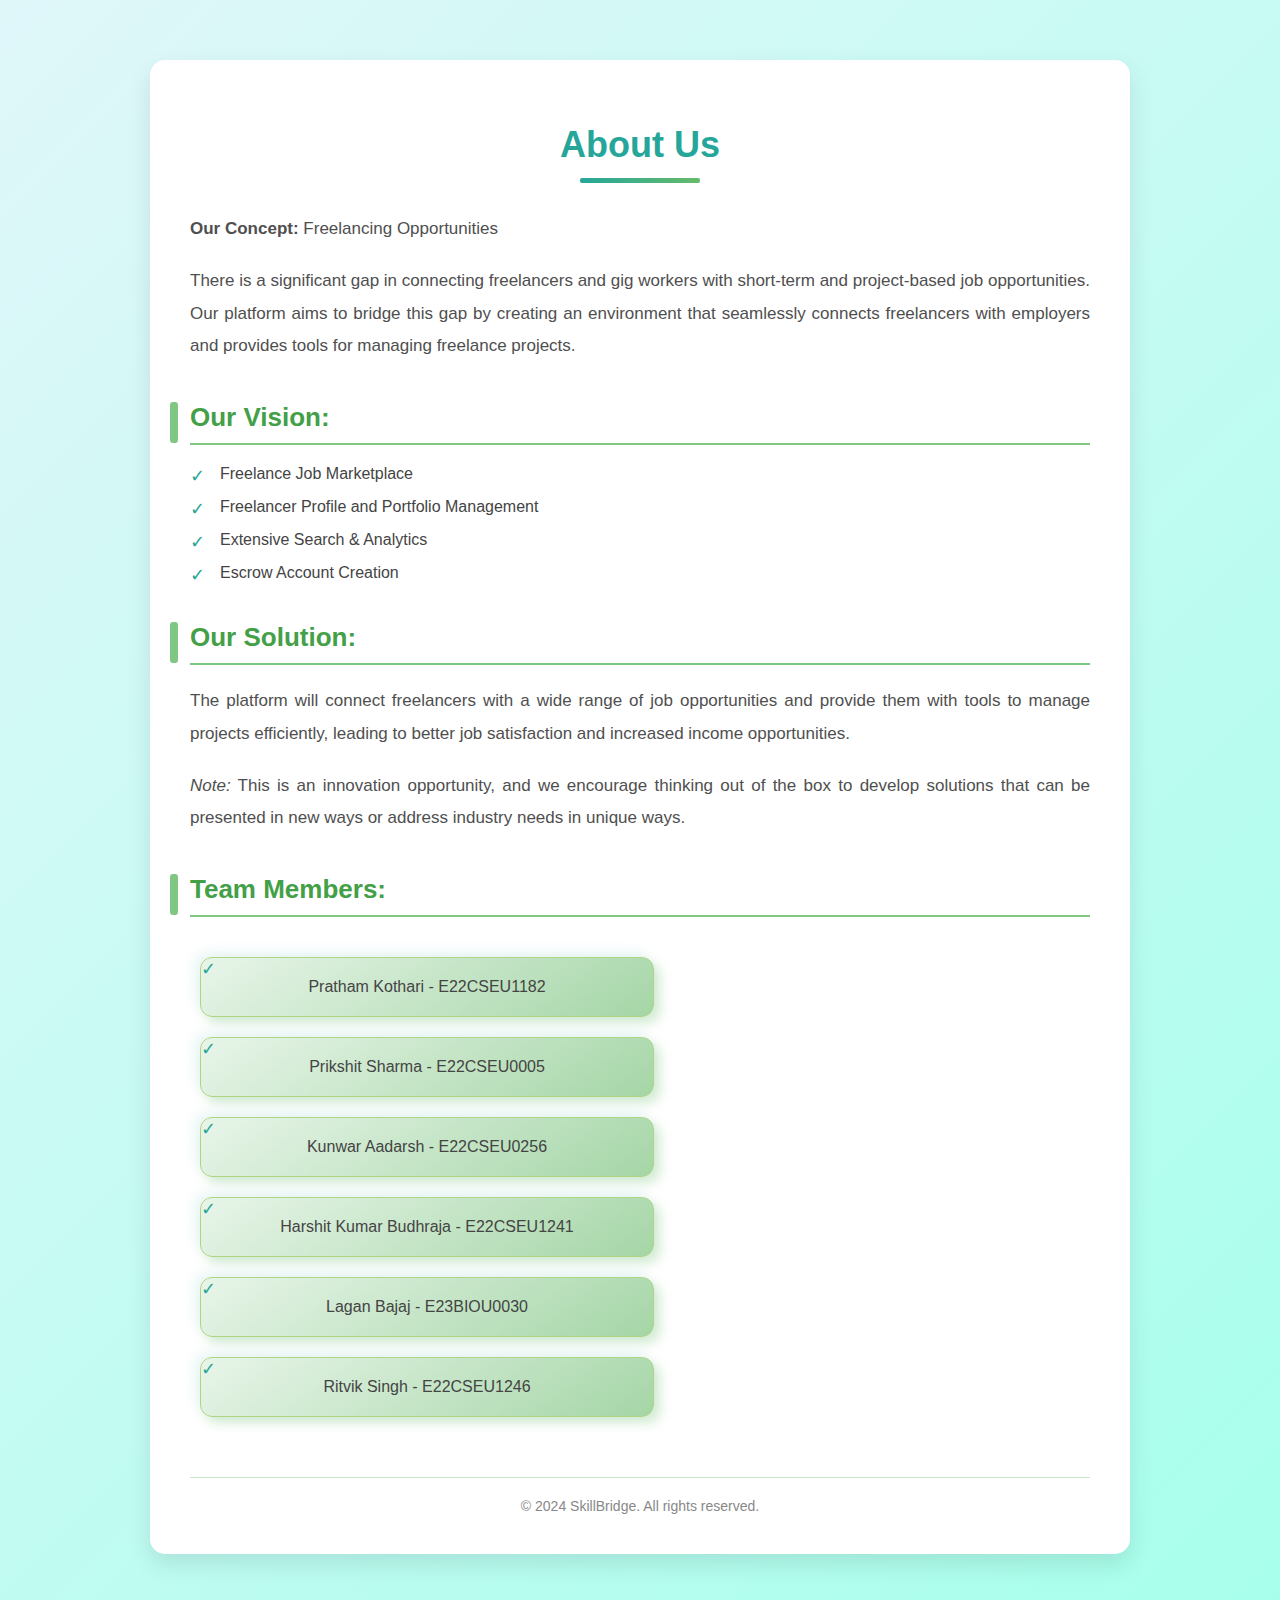
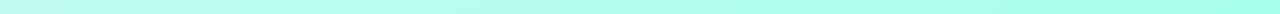
<file: Freelancers-main-copy/about.html>
<!DOCTYPE html>
<html lang="en">
<head>
    <meta charset="UTF-8">
    <meta http-equiv="X-UA-Compatible" content="IE=edge">
    <meta name="viewport" content="width=device-width, initial-scale=1.0">
    <title>About Us - Freelancing Opportunities for India</title>
    <style>
        /* General Styles */
        body {
            font-family: 'Segoe UI', Tahoma, Geneva, Verdana, sans-serif;
            background: linear-gradient(135deg, #e0f7fa, #a7ffeb); /* Greenish gradient */
            color: #333;
            margin: 0;
            padding: 0;
            overflow-x: hidden;
        }

        /* Container Styles */
        .container {
            max-width: 900px;
            margin: 60px auto;
            padding: 40px;
            background-color: #ffffff;
            border-radius: 15px;
            box-shadow: 0 10px 25px rgba(0, 0, 0, 0.1);
            animation: fadeIn 1s ease-in-out;
        }

        @keyframes fadeIn {
            from {
                opacity: 0;
                transform: translateY(10px);
            }
            to {
                opacity: 1;
                transform: translateY(0);
            }
        }

        /* Heading Styles */
        h1 {
            color: #26a69a; /* Green color */
            font-size: 36px;
            text-align: center;
            margin-bottom: 30px;
            position: relative;
        }

        h1::after {
            content: '';
            width: 120px;
            height: 5px;
            background: linear-gradient(90deg, #26a69a, #66bb6a); /* Greenish gradient */
            display: block;
            margin: 12px auto 0;
            border-radius: 2px;
        }

        h2 {
            color: #43a047; /* Darker green */
            font-size: 26px;
            margin-top: 40px;
            margin-bottom: 20px;
            padding-bottom: 10px;
            border-bottom: 2px solid #81c784; /* Light green */
            position: relative;
        }

        h2::before {
            content: '';
            width: 8px;
            height: 100%;
            background-color: #81c784; /* Light green */
            position: absolute;
            left: -20px;
            top: 0;
            border-radius: 3px;
        }

        /* Paragraph and List Styles */
        p {
            line-height: 1.9;
            margin-bottom: 20px;
            font-size: 17px;
            color: #4f4f4f;
            text-align: justify;
        }

        ul {
            list-style-type: none;
            padding-left: 0;
        }

        ul li {
            margin-bottom: 15px;
            font-size: 16px;
            color: #444444;
            position: relative;
            padding-left: 30px;
            transition: background-color 0.3s ease;
        }

        ul li:hover {
            background-color: #e0f2f1; /* Light greenish on hover */
            cursor: pointer;
            transform: scale(1.02);
        }

        ul li .tooltip {
            visibility: hidden;
            width: 320px;
            background: linear-gradient(135deg, #26a69a, #43a047); /* Green gradient for tooltip */
            color: #ffffff;
            text-align: left;
            border-radius: 10px;
            padding: 15px;
            position: absolute;
            z-index: 1;
            bottom: 150%;
            left: 50%;
            margin-left: -160px;
            opacity: 0;
            transition: opacity 0.4s, transform 0.4s;
            font-size: 14px;
            box-shadow: 0 8px 16px rgba(0, 0, 0, 0.2);
        }

        ul li:hover .tooltip {
            visibility: visible;
            opacity: 1;
            transform: translateY(-10px);
        }

        ul li::before {
            content: '\2713'; /* Checkmark bullet */
            color: #26a69a; /* Green color */
            font-size: 18px;
            position: absolute;
            left: 0;
            top: 0;
        }

        /* Team Members List Styles */
        .team-list {
            display: flex;
            flex-wrap: wrap;
            margin-top: 30px;
            padding: 0;
            justify-content: space-between;
        }

        .team-list li {
            background: linear-gradient(145deg, #e8f5e9, #a5d6a7); /* Greenish gradient */
            margin: 10px;
            padding: 20px;
            border-radius: 12px;
            border: 1px solid #aed581; /* Light green border */
            width: calc(48% - 20px);
            text-align: center;
            font-size: 16px;
            transition: transform 0.3s ease, box-shadow 0.3s ease;
            box-shadow: 6px 6px 12px rgba(102, 187, 106, 0.3), -6px -6px 12px rgba(224, 242, 241, 0.6);
        }

        .team-list li:hover {
            transform: translateY(-8px);
            background: linear-gradient(145deg, #a5d6a7, #e8f5e9); /* Reverse greenish gradient */
            box-shadow: 8px 8px 20px rgba(67, 160, 71, 0.5), -8px -8px 20px rgba(224, 242, 241, 0.8);
        }

        /* Footer Styles */
        .footer {
            text-align: center;
            margin-top: 50px;
            font-size: 14px;
            color: #888888;
            padding-top: 20px;
            border-top: 1px solid #c8e6c9; /* Light green */
        }

        /* Button Styles */
        .button {
            display: inline-block;
            padding: 12px 25px;
            margin-top: 20px;
            font-size: 16px;
            font-weight: bold;
            text-align: center;
            color: #ffffff;
            background-color: #388e3c; /* Darker green */
            border: none;
            border-radius: 5px;
            box-shadow: 0 4px 10px rgba(56, 142, 60, 0.4);
            cursor: pointer;
            transition: background-color 0.3s, transform 0.3s, box-shadow 0.3s;
        }

        .button:hover {
            background-color: #2e7d32; /* Darker green on hover */
            transform: translateY(-3px);
            box-shadow: 0 6px 15px rgba(56, 142, 60, 0.6);
        }
    </style>
</head>
<body>
    <div class="container">
        <h1>About Us</h1>
        <p><strong>Our Concept:</strong> Freelancing Opportunities</p>
        <p>There is a significant gap in connecting freelancers and gig workers with short-term and project-based job opportunities. Our platform aims to bridge this gap by creating an environment that seamlessly connects freelancers with employers and provides tools for managing freelance projects.</p>
        
        <h2>Our Vision:</h2>
        <ul>
            <li>
                Freelance Job Marketplace
                <div class="tooltip">Develop a marketplace where freelancers can find short-term jobs, gig work, and project-based opportunities. Employers can post projects, specify requirements, and invite freelancers to apply.</div>
            </li>
            <li>
                Freelancer Profile and Portfolio Management
                <div class="tooltip">Enable freelancers to create detailed profiles showcasing their skills, experiences, and portfolio of past work. Integrate a rating and review system for feedback on completed projects.</div>
            </li>
            <li>
                Extensive Search & Analytics
                <div class="tooltip">Allow Employers and Freelancers to do extensive searches in the available data or generated data. Generate AI-enabled insights into the data and provide newer ways for job seekers and employers to engage, along with AI-based recommendation systems for seeking opportunities.</div>
            </li>
            <li>
                Escrow Account Creation
                <div class="tooltip">Create provisions for an escrow account that can be used to hold the money until the job is fully delivered. Integrate secure payment gateways to facilitate smooth financial transactions between employers and freelancers.</div>
            </li>
        </ul>
        
        <h2>Our Solution:</h2>
        <p>The platform will connect freelancers with a wide range of job opportunities and provide them with tools to manage projects efficiently, leading to better job satisfaction and increased income opportunities.</p>
        <p><em>Note:</em> This is an innovation opportunity, and we encourage thinking out of the box to develop solutions that can be presented in new ways or address industry needs in unique ways.</p>

        <h2>Team Members:</h2>
        <ul class="team-list">
            <li>Pratham Kothari - E22CSEU1182</li>
            <li>Prikshit Sharma - E22CSEU0005</li>
            <li>Kunwar Aadarsh - E22CSEU0256</li>
            <li>Harshit Kumar Budhraja - E22CSEU1241</li>
            <li>Lagan Bajaj - E23BIOU0030</li>
            <li>Ritvik Singh - E22CSEU1246</li>
        </ul>
        
        <div class="footer">
            &copy; 2024 SkillBridge. All rights reserved.
        </div>
    </div>
</body>
</html>
</file>
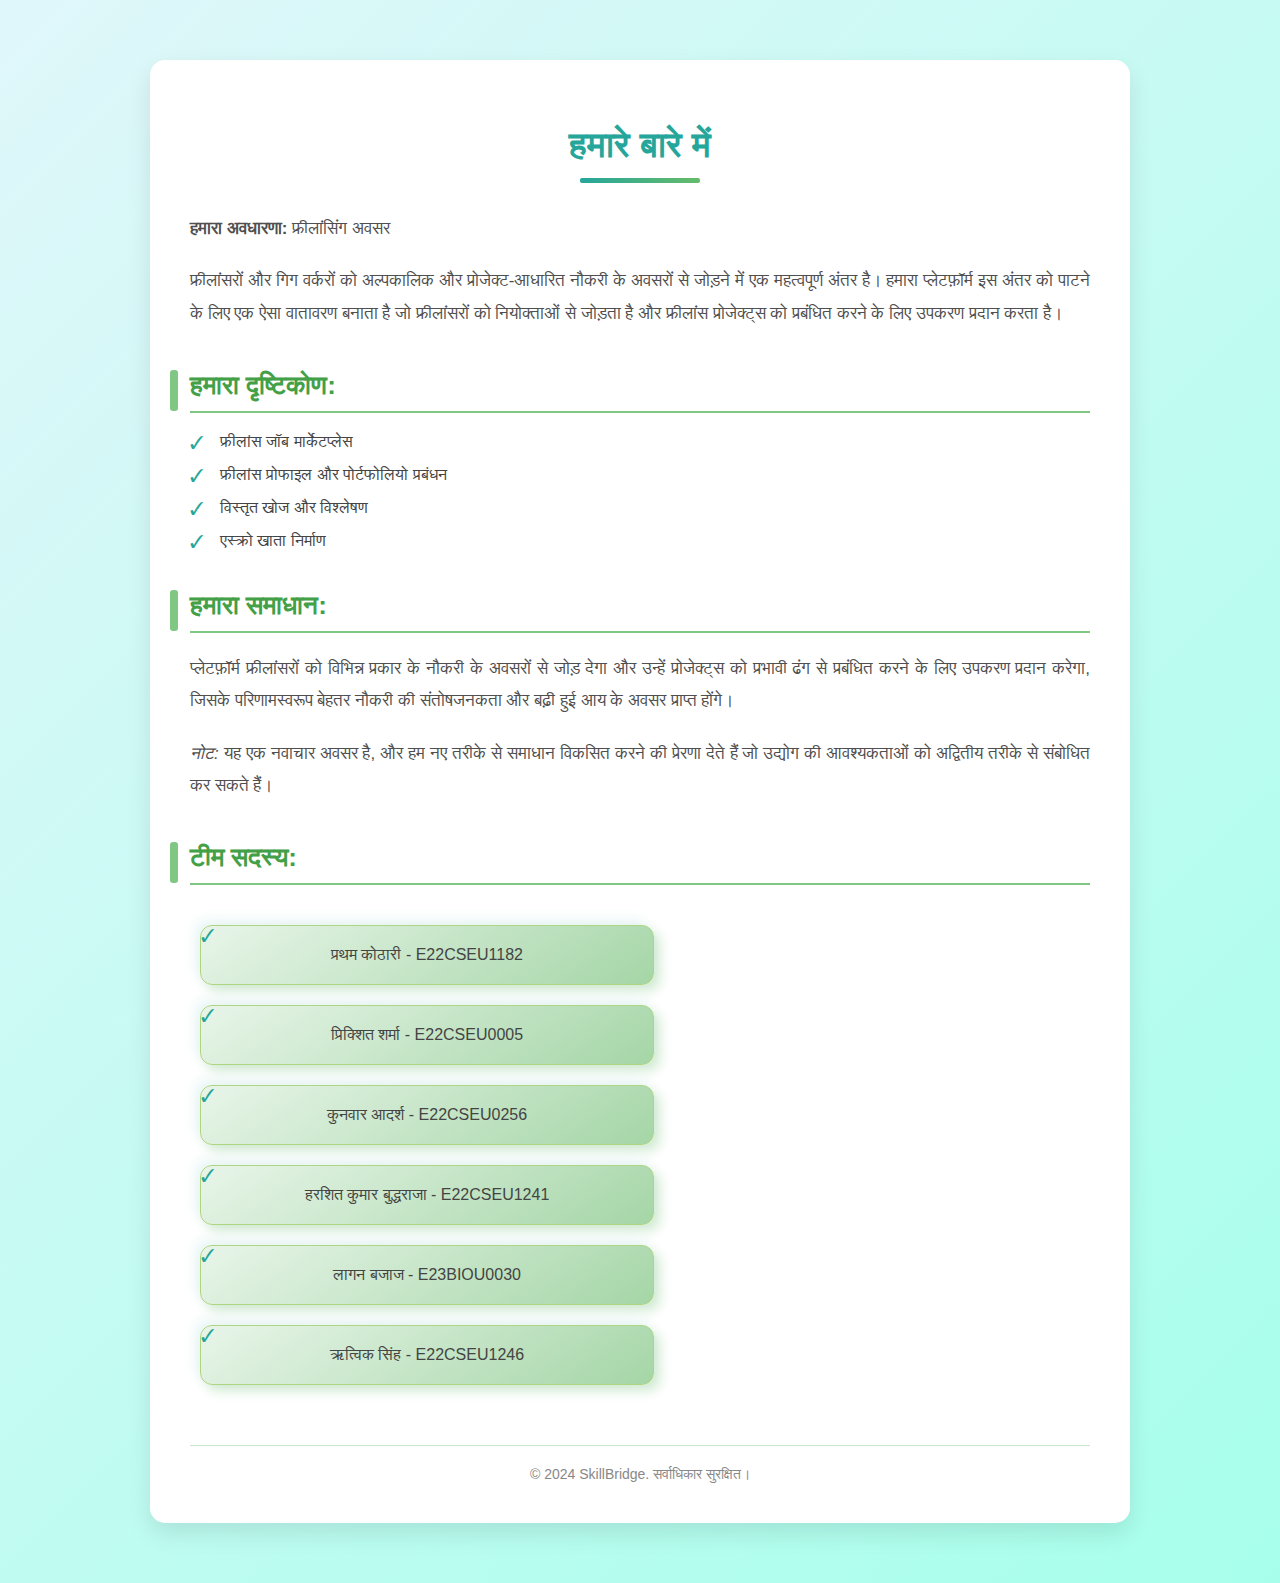
<file: Freelancers-main-copy/about_hindi.html>
<!DOCTYPE html>
<html lang="hi">
<head>
    <meta charset="UTF-8">
    <meta http-equiv="X-UA-Compatible" content="IE=edge">
    <meta name="viewport" content="width=device-width, initial-scale=1.0">
    <title>हमारे बारे में - भारत के लिए फ्रीलांसिंग अवसर</title>
    <style>
        /* General Styles */
        body {
            font-family: 'Segoe UI', Tahoma, Geneva, Verdana, sans-serif;
            background: linear-gradient(135deg, #e0f7fa, #a7ffeb); /* Greenish gradient */
            color: #333;
            margin: 0;
            padding: 0;
            overflow-x: hidden;
        }

        /* Container Styles */
        .container {
            max-width: 900px;
            margin: 60px auto;
            padding: 40px;
            background-color: #ffffff;
            border-radius: 15px;
            box-shadow: 0 10px 25px rgba(0, 0, 0, 0.1);
            animation: fadeIn 1s ease-in-out;
        }

        @keyframes fadeIn {
            from {
                opacity: 0;
                transform: translateY(10px);
            }
            to {
                opacity: 1;
                transform: translateY(0);
            }
        }

        /* Heading Styles */
        h1 {
            color: #26a69a; /* Green color */
            font-size: 36px;
            text-align: center;
            margin-bottom: 30px;
            position: relative;
        }

        h1::after {
            content: '';
            width: 120px;
            height: 5px;
            background: linear-gradient(90deg, #26a69a, #66bb6a); /* Greenish gradient */
            display: block;
            margin: 12px auto 0;
            border-radius: 2px;
        }

        h2 {
            color: #43a047; /* Darker green */
            font-size: 26px;
            margin-top: 40px;
            margin-bottom: 20px;
            padding-bottom: 10px;
            border-bottom: 2px solid #81c784; /* Light green */
            position: relative;
        }

        h2::before {
            content: '';
            width: 8px;
            height: 100%;
            background-color: #81c784; /* Light green */
            position: absolute;
            left: -20px;
            top: 0;
            border-radius: 3px;
        }

        /* Paragraph and List Styles */
        p {
            line-height: 1.9;
            margin-bottom: 20px;
            font-size: 17px;
            color: #4f4f4f;
            text-align: justify;
        }

        ul {
            list-style-type: none;
            padding-left: 0;
        }

        ul li {
            margin-bottom: 15px;
            font-size: 16px;
            color: #444444;
            position: relative;
            padding-left: 30px;
            transition: background-color 0.3s ease;
        }

        ul li:hover {
            background-color: #e0f2f1; /* Light greenish on hover */
            cursor: pointer;
            transform: scale(1.02);
        }

        ul li .tooltip {
            visibility: hidden;
            width: 320px;
            background: linear-gradient(135deg, #26a69a, #43a047); /* Green gradient for tooltip */
            color: #ffffff;
            text-align: left;
            border-radius: 10px;
            padding: 15px;
            position: absolute;
            z-index: 1;
            bottom: 150%;
            left: 50%;
            margin-left: -160px;
            opacity: 0;
            transition: opacity 0.4s, transform 0.4s;
            font-size: 14px;
            box-shadow: 0 8px 16px rgba(0, 0, 0, 0.2);
        }

        ul li:hover .tooltip {
            visibility: visible;
            opacity: 1;
            transform: translateY(-10px);
        }

        ul li::before {
            content: '\2713'; /* Checkmark bullet */
            color: #26a69a; /* Green color */
            font-size: 18px;
            position: absolute;
            left: 0;
            top: 0;
        }

        /* Team Members List Styles */
        .team-list {
            display: flex;
            flex-wrap: wrap;
            margin-top: 30px;
            padding: 0;
            justify-content: space-between;
        }

        .team-list li {
            background: linear-gradient(145deg, #e8f5e9, #a5d6a7); /* Greenish gradient */
            margin: 10px;
            padding: 20px;
            border-radius: 12px;
            border: 1px solid #aed581; /* Light green border */
            width: calc(48% - 20px);
            text-align: center;
            font-size: 16px;
            transition: transform 0.3s ease, box-shadow 0.3s ease;
            box-shadow: 6px 6px 12px rgba(102, 187, 106, 0.3), -6px -6px 12px rgba(224, 242, 241, 0.6);
        }

        .team-list li:hover {
            transform: translateY(-8px);
            background: linear-gradient(145deg, #a5d6a7, #e8f5e9); /* Reverse greenish gradient */
            box-shadow: 8px 8px 20px rgba(67, 160, 71, 0.5), -8px -8px 20px rgba(224, 242, 241, 0.8);
        }

        /* Footer Styles */
        .footer {
            text-align: center;
            margin-top: 50px;
            font-size: 14px;
            color: #888888;
            padding-top: 20px;
            border-top: 1px solid #c8e6c9; /* Light green */
        }

        /* Button Styles */
        .button {
            display: inline-block;
            padding: 12px 25px;
            margin-top: 20px;
            font-size: 16px;
            font-weight: bold;
            text-align: center;
            color: #ffffff;
            background-color: #388e3c; /* Darker green */
            border: none;
            border-radius: 5px;
            box-shadow: 0 4px 10px rgba(56, 142, 60, 0.4);
            cursor: pointer;
            transition: background-color 0.3s, transform 0.3s, box-shadow 0.3s;
        }

        .button:hover {
            background-color: #2e7d32; /* Darker green on hover */
            transform: translateY(-3px);
            box-shadow: 0 6px 15px rgba(56, 142, 60, 0.6);
        }
    </style>
</head>
<body>
    <div class="container">
        <h1>हमारे बारे में</h1>
        <p><strong>हमारा अवधारणा:</strong> फ्रीलांसिंग अवसर</p>
        <p>फ्रीलांसरों और गिग वर्करों को अल्पकालिक और प्रोजेक्ट-आधारित नौकरी के अवसरों से जोड़ने में एक महत्वपूर्ण अंतर है। हमारा प्लेटफ़ॉर्म इस अंतर को पाटने के लिए एक ऐसा वातावरण बनाता है जो फ्रीलांसरों को नियोक्ताओं से जोड़ता है और फ्रीलांस प्रोजेक्ट्स को प्रबंधित करने के लिए उपकरण प्रदान करता है।</p>
        
        <h2>हमारा दृष्टिकोण:</h2>
        <ul>
            <li>
                फ्रीलांस जॉब मार्केटप्लेस
                <div class="tooltip">एक मार्केटप्लेस विकसित करना जहाँ फ्रीलांसर अल्पकालिक नौकरियाँ, गिग वर्क और प्रोजेक्ट-आधारित अवसर पा सकते हैं। नियोक्ता प्रोजेक्ट पोस्ट कर सकते हैं, आवश्यकताएँ निर्दिष्ट कर सकते हैं और फ्रीलांसरों को आवेदन के लिए आमंत्रित कर सकते हैं।</div>
            </li>
            <li>
                फ्रीलांस प्रोफाइल और पोर्टफोलियो प्रबंधन
                <div class="tooltip">फ्रीलांसरों को विस्तृत प्रोफाइल बनाने की अनुमति देना जिसमें उनके कौशल, अनुभव और पिछले काम का पोर्टफोलियो शामिल हो। पूर्ण किए गए प्रोजेक्ट्स पर फीडबैक के लिए रेटिंग और रिव्यू सिस्टम एकीकृत करना।</div>
            </li>
            <li>
                विस्तृत खोज और विश्लेषण
                <div class="tooltip">नियोक्ताओं और फ्रीलांसरों को उपलब्ध डेटा या जनित डेटा में विस्तृत खोज करने की अनुमति देना। डेटा में एआई-सक्षम अंतर्दृष्टियाँ उत्पन्न करना और नौकरी चाहने वालों और नियोक्ताओं को संलग्न करने के लिए नए तरीके प्रदान करना, साथ ही एआई-आधारित सिफारिश प्रणाली प्रदान करना।</div>
            </li>
            <li>
                एस्क्रो खाता निर्माण
                <div class="tooltip">एक एस्क्रो खाता बनाने का प्रावधान बनाना जिसका उपयोग पैसे को काम पूरी तरह से वितरित होने तक रखा जा सकता है। नियोक्ताओं और फ्रीलांसरों के बीच सुगम वित्तीय लेनदेन की सुविधा के लिए सुरक्षित भुगतान गेटवे को एकीकृत करना।</div>
            </li>
        </ul>
        
        <h2>हमारा समाधान:</h2>
        <p>प्लेटफ़ॉर्म फ्रीलांसरों को विभिन्न प्रकार के नौकरी के अवसरों से जोड़ देगा और उन्हें प्रोजेक्ट्स को प्रभावी ढंग से प्रबंधित करने के लिए उपकरण प्रदान करेगा, जिसके परिणामस्वरूप बेहतर नौकरी की संतोषजनकता और बढ़ी हुई आय के अवसर प्राप्त होंगे।</p>
        <p><em>नोट:</em> यह एक नवाचार अवसर है, और हम नए तरीके से समाधान विकसित करने की प्रेरणा देते हैं जो उद्योग की आवश्यकताओं को अद्वितीय तरीके से संबोधित कर सकते हैं।</p>

        <h2>टीम सदस्य:</h2>
        <ul class="team-list">
            <li>प्रथम कोठारी - E22CSEU1182</li>
            <li>प्रिक्शित शर्मा - E22CSEU0005</li>
            <li>कुनवार आदर्श - E22CSEU0256</li>
            <li>हरशित कुमार बुद्धराजा - E22CSEU1241</li>
            <li>लागन बजाज - E23BIOU0030</li>
            <li>ऋत्विक सिंह - E22CSEU1246</li>
        </ul>
        
        <div class="footer">
            &copy; 2024 SkillBridge. सर्वाधिकार सुरक्षित।
        </div>
    </div>
</body>
</html>
</file>
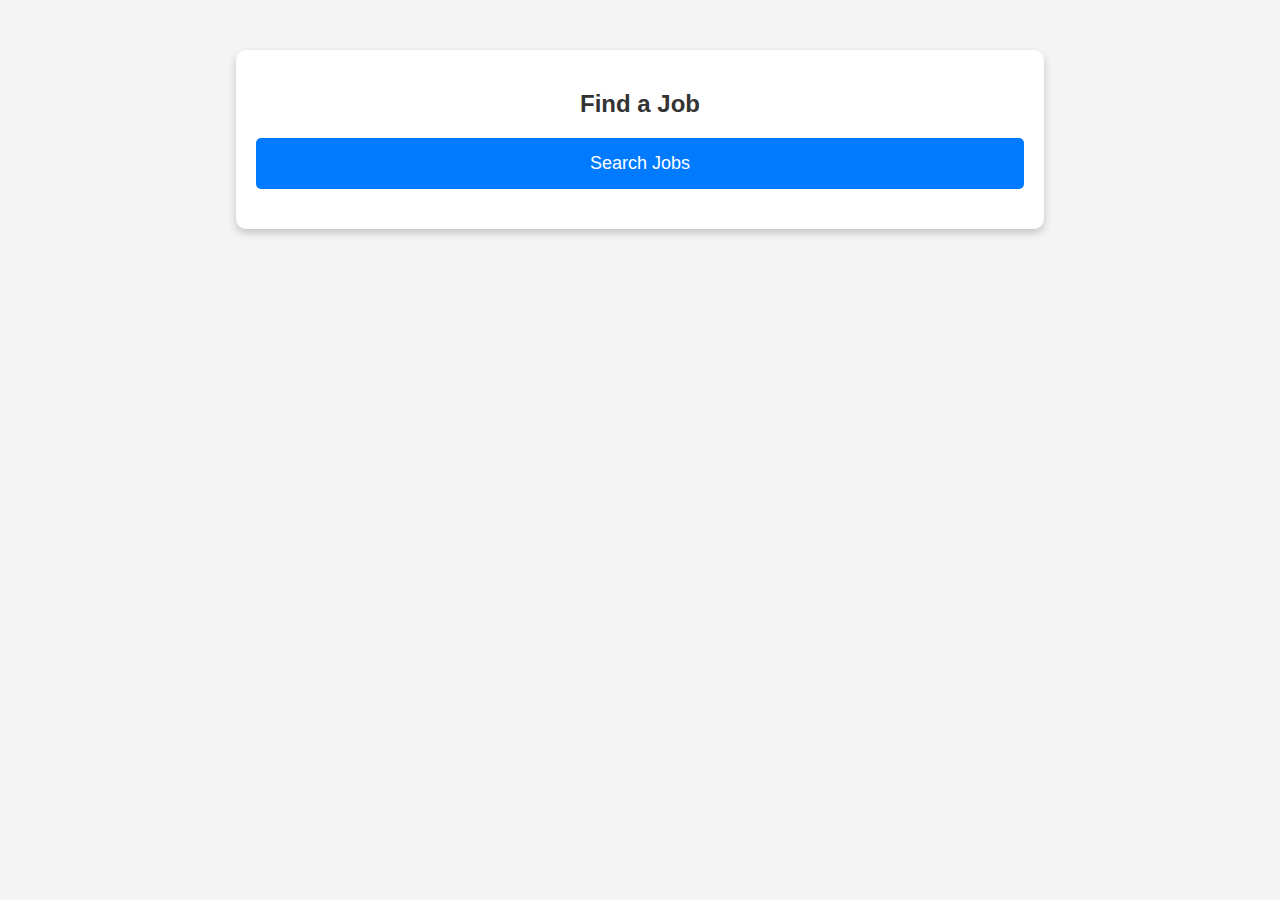
<file: Freelancers-main-copy/findjob.html>
<!DOCTYPE html>
<html lang="en">
<head>
    <meta charset="UTF-8">
    <meta name="viewport" content="width=device-width, initial-scale=1.0">
    <title>Find a Job</title>
    <style>
        body {
            font-family: Arial, sans-serif;
            background-color: #f4f4f4;
            margin: 0;
            padding: 0;
        }

        .container {
            width: 60%;
            margin: 50px auto;
            background-color: white;
            padding: 20px;
            border-radius: 10px;
            box-shadow: 0 4px 8px rgba(0, 0, 0, 0.2);
        }

        h2 {
            text-align: center;
            color: #333;
        }

        .search-job-btn {
            display: block;
            width: 100%;
            background-color: #007bff;
            color: white;
            padding: 15px;
            font-size: 18px;
            border: none;
            border-radius: 5px;
            cursor: pointer;
            margin-bottom: 20px;
        }

        .search-job-btn:hover {
            background-color: #0056b3;
        }

        form input, form select {
            width: calc(100% - 22px);
            padding: 12px;
            margin: 8px 0;
            border-radius: 5px;
            border: 1px solid #ddd;
            font-size: 16px;
            box-sizing: border-box;
        }

        form button {
            background-color: #28a745;
            color: white;
            padding: 12px 20px;
            border: none;
            border-radius: 5px;
            cursor: pointer;
            font-size: 16px;
        }

        form button:hover {
            background-color: #218838;
        }

        .job-list {
            margin-top: 20px;
        }

        .job-card {
            background-color: #fff;
            padding: 15px;
            border-radius: 8px;
            box-shadow: 0 2px 5px rgba(0, 0, 0, 0.1);
            margin-bottom: 15px;
            text-align: left;
        }

        .job-card h3 {
            margin: 0;
            color: #007bff;
        }

        .job-card p {
            margin: 5px 0;
            color: #555;
        }

        .job-card p strong {
            color: #333;
        }
    </style>
</head>
<body>

    <div class="container">
        <h2>Find a Job</h2>
        <button class="search-job-btn" onclick="showSearchForm()">Search Jobs</button>

        <form id="search-form" style="display:none;" onsubmit="searchJobListings(event)">
            <input type="text" id="search-title" placeholder="Job Title" required>
            <input type="text" id="search-company" placeholder="Company Name">
            <input type="text" id="search-location" placeholder="Location">
            <button type="submit">Search</button>
        </form>

        <div class="job-list" id="job-list">
            <!-- Job search results will be displayed here -->
        </div>
    </div>

    <script>
        function showSearchForm() {
            document.getElementById("search-form").style.display = "block";
        }

        function searchJobListings(event) {
            event.preventDefault();

            // Get form values
            const jobTitle = document.getElementById("search-title").value;
            const companyName = document.getElementById("search-company").value;
            const location = document.getElementById("search-location").value;

            // Create new job card
            const jobCard = document.createElement("div");
            jobCard.classList.add("job-card");
            jobCard.innerHTML = `
                <h3>${jobTitle || "Job Title"}</h3>
                <p><strong>Company:</strong> ${companyName || "Company Name"}</p>
                <p><strong>Location:</strong> ${location || "Location"}</p>
                <p><em>Search results based on provided criteria.</em></p>
            `;

            // Add new job card to job list
            document.getElementById("job-list").appendChild(jobCard);

            // Reset and hide the form
            document.getElementById("search-form").reset();
            document.getElementById("search-form").style.display = "none";
        }
    </script>

</body>
</html>
</file>
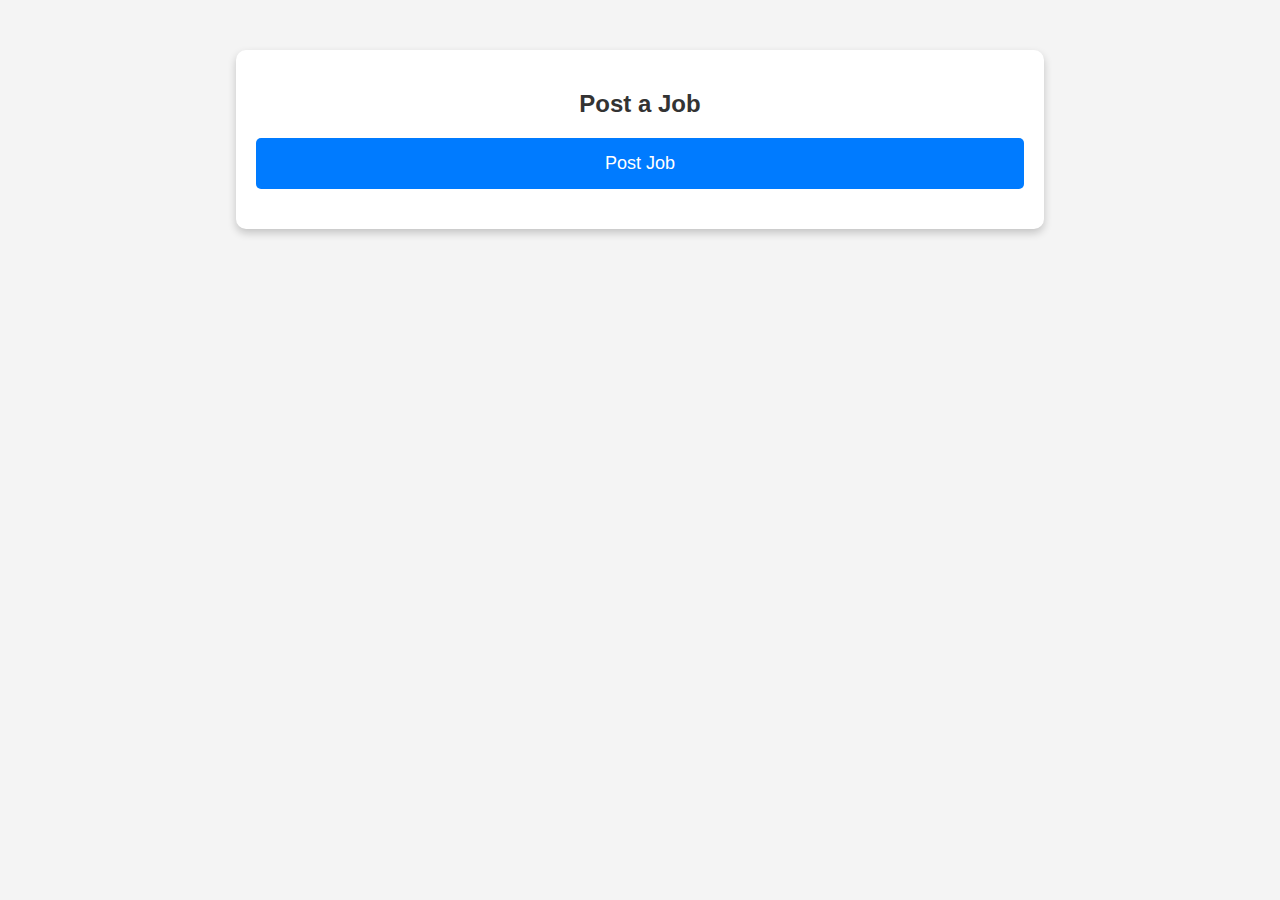
<file: Freelancers-main-copy/jobpost.html>
<!DOCTYPE html>
<html lang="en">
<head>
    <meta charset="UTF-8">
    <meta name="viewport" content="width=device-width, initial-scale=1.0">
    <title>Post Jobs</title>
    <style>
        body {
            font-family: Arial, sans-serif;
            background-color: #f4f4f4;
            margin: 0;
            padding: 0;
        }

        .container {
            width: 60%;
            margin: 50px auto;
            background-color: white;
            padding: 20px;
            border-radius: 10px;
            box-shadow: 0 4px 8px rgba(0, 0, 0, 0.2);
        }

        h2 {
            text-align: center;
            color: #333;
        }

        .post-job-btn {
            display: block;
            width: 100%;
            background-color: #007bff;
            color: white;
            padding: 15px;
            font-size: 18px;
            border: none;
            border-radius: 5px;
            cursor: pointer;
            margin-bottom: 20px;
        }

        .post-job-btn:hover {
            background-color: #0056b3;
        }

        form {
            margin: 20px 0;
        }

        form input, form textarea {
            width: calc(100% - 22px);
            padding: 12px;
            margin: 8px 0;
            border-radius: 5px;
            border: 1px solid #ddd;
            font-size: 16px;
            box-sizing: border-box;
        }

        form button {
            background-color: #28a745;
            color: white;
            padding: 12px 20px;
            border: none;
            border-radius: 5px;
            cursor: pointer;
            font-size: 16px;
        }

        form button:hover {
            background-color: #218838;
        }

        .job-list {
            margin-top: 20px;
        }

        .job-card {
            background-color: #fff;
            padding: 15px;
            border-radius: 8px;
            box-shadow: 0 2px 5px rgba(0, 0, 0, 0.1);
            margin-bottom: 15px;
            text-align: left;
        }

        .job-card h3 {
            margin: 0;
            color: #007bff;
        }

        .job-card p {
            margin: 5px 0;
            color: #555;
        }

        .job-card p strong {
            color: #333;
        }
        .remove-job-btn {
            background-color: #ff4d4d;
            color: white;
            padding: 8px 12px;
            border: none;
            border-radius: 5px;
            cursor: pointer;
            font-size: 14px;
            margin-top: 10px;
            display: inline-block;
        }
        .remove-job-btn:hover {
            background-color: #cc0000;
        }
                                                
    </style>
</head>
<body>

    <div class="container">
        <h2>Post a Job</h2>
        <button class="post-job-btn" onclick="showJobForm()">Post Job</button>

        <form id="job-form" style="display:none;" onsubmit="addJobListing(event)">
            <input type="text" id="job-title" placeholder="Job Title" required>
            <input type="text" id="company-name" placeholder="Company Name" required>
            <input type="text" id="location" placeholder="Location" required>
            <textarea id="job-description" rows="4" placeholder="Job Description" required></textarea>
            <button type="submit">Add Job Listing</button>
        </form>

        <div class="job-list" id="job-list">
            <!-- Job listings will be added here -->
        </div>
    </div>
    <script>
        function showJobForm() {
            document.getElementById("job-form").style.display = "block";
        }
    
        // Function to load stored job listings from localStorage
        function loadJobListings() {
            const jobs = JSON.parse(localStorage.getItem('jobListings')) || [];
            jobs.forEach(jobData => {
                addJobToList(jobData);
            });
        }
    
        // Function to save job listings to localStorage
        function saveJobListings(jobs) {
            localStorage.setItem('jobListings', JSON.stringify(jobs));
        }
    
        // Function to add a job listing to the list
        function addJobToList(jobData) {
            const jobCard = document.createElement("div");
            jobCard.classList.add("job-card");
    
            jobCard.innerHTML = `
                <h3>${jobData.jobTitle}</h3>
                <p><strong>Company:</strong> ${jobData.companyName}</p>
                <p><strong>Location:</strong> ${jobData.location}</p>
                <p>${jobData.jobDescription}</p>
                <button class="remove-job-btn">Remove</button>
            `;
    
            // Add event listener to remove button
            jobCard.querySelector('.remove-job-btn').addEventListener('click', function() {
                document.getElementById("job-list").removeChild(jobCard);
                removeJobFromStorage(jobData);
            });
    
            document.getElementById("job-list").appendChild(jobCard);
        }
    
        // Function to remove a job from localStorage
        function removeJobFromStorage(jobData) {
            let jobs = JSON.parse(localStorage.getItem('jobListings')) || [];
            jobs = jobs.filter(job => job.jobTitle !== jobData.jobTitle || job.companyName !== jobData.companyName);
            saveJobListings(jobs);
        }
    
        // Load existing job listings on page load
        loadJobListings();
    
        function addJobListing(event) {
            event.preventDefault();
    
            // Get form values
            const jobTitle = document.getElementById("job-title").value;
            const companyName = document.getElementById("company-name").value;
            const location = document.getElementById("location").value;
            const jobDescription = document.getElementById("job-description").value;
    
            // Create job data object
            const jobData = { jobTitle, companyName, location, jobDescription };
    
            // Add the job to the list
            addJobToList(jobData);
    
            // Save the job to localStorage
            const jobs = JSON.parse(localStorage.getItem('jobListings')) || [];
            jobs.push(jobData);
            saveJobListings(jobs);
    
            // Reset and hide the form
            document.getElementById("job-form").reset();
            document.getElementById("job-form").style.display = "none";
        }
    </script>
</body>
</html>
</file>
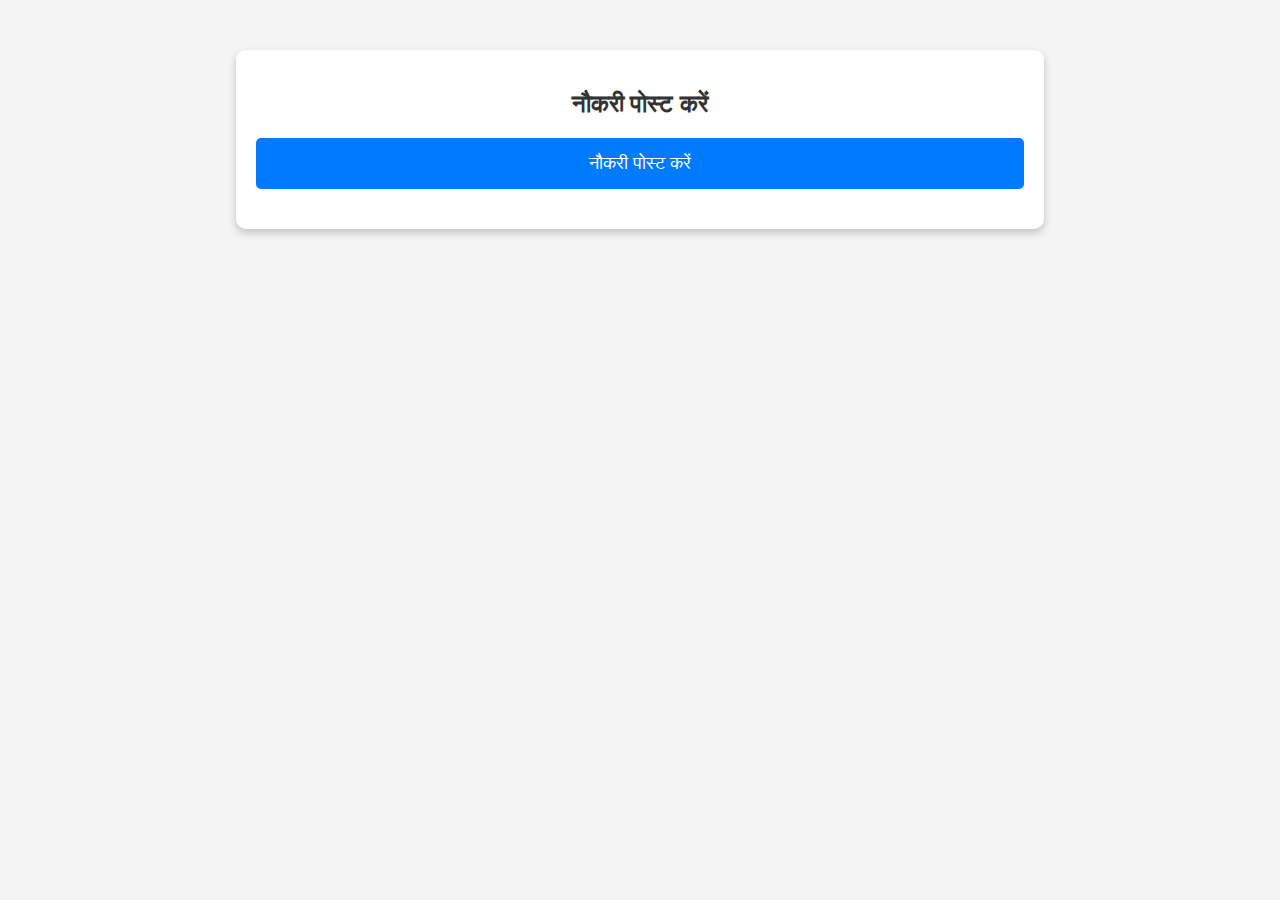
<file: Freelancers-main-copy/jobpost_hindi.html>
<!DOCTYPE html>
<html lang="hi">
<head>
    <meta charset="UTF-8">
    <meta name="viewport" content="width=device-width, initial-scale=1.0">
    <title>नौकरी पोस्ट करें</title>
    <style>
        body {
            font-family: Arial, sans-serif;
            background-color: #f4f4f4;
            margin: 0;
            padding: 0;
        }

        .container {
            width: 60%;
            margin: 50px auto;
            background-color: white;
            padding: 20px;
            border-radius: 10px;
            box-shadow: 0 4px 8px rgba(0, 0, 0, 0.2);
        }

        h2 {
            text-align: center;
            color: #333;
        }

        .post-job-btn {
            display: block;
            width: 100%;
            background-color: #007bff;
            color: white;
            padding: 15px;
            font-size: 18px;
            border: none;
            border-radius: 5px;
            cursor: pointer;
            margin-bottom: 20px;
        }

        .post-job-btn:hover {
            background-color: #0056b3;
        }

        form {
            margin: 20px 0;
        }

        form input, form textarea {
            width: calc(100% - 22px);
            padding: 12px;
            margin: 8px 0;
            border-radius: 5px;
            border: 1px solid #ddd;
            font-size: 16px;
            box-sizing: border-box;
        }

        form button {
            background-color: #28a745;
            color: white;
            padding: 12px 20px;
            border: none;
            border-radius: 5px;
            cursor: pointer;
            font-size: 16px;
        }

        form button:hover {
            background-color: #218838;
        }

        .job-list {
            margin-top: 20px;
        }

        .job-card {
            background-color: #fff;
            padding: 15px;
            border-radius: 8px;
            box-shadow: 0 2px 5px rgba(0, 0, 0, 0.1);
            margin-bottom: 15px;
            text-align: left;
        }

        .job-card h3 {
            margin: 0;
            color: #007bff;
        }

        .job-card p {
            margin: 5px 0;
            color: #555;
        }

        .job-card p strong {
            color: #333;
        }
        .remove-job-btn {
            background-color: #ff4d4d;
            color: white;
            padding: 8px 12px;
            border: none;
            border-radius: 5px;
            cursor: pointer;
            font-size: 14px;
            margin-top: 10px;
            display: inline-block;
        }
        .remove-job-btn:hover {
            background-color: #cc0000;
        }
                                                
    </style>
</head>
<body>

    <div class="container">
        <h2>नौकरी पोस्ट करें</h2>
        <button class="post-job-btn" onclick="showJobForm()">नौकरी पोस्ट करें</button>

        <form id="job-form" style="display:none;" onsubmit="addJobListing(event)">
            <input type="text" id="job-title" placeholder="नौकरी का शीर्षक" required>
            <input type="text" id="company-name" placeholder="कंपनी का नाम" required>
            <input type="text" id="location" placeholder="स्थान" required>
            <textarea id="job-description" rows="4" placeholder="नौकरी का विवरण" required></textarea>
            <button type="submit">नौकरी सूची में जोड़ें</button>
        </form>

        <div class="job-list" id="job-list">
            <!-- नौकरी सूचियाँ यहाँ जोड़ी जाएँगी -->
        </div>
    </div>
    <script>
        function showJobForm() {
            document.getElementById("job-form").style.display = "block";
        }
    
        // स्थानीय संग्रहण से संग्रहीत नौकरी सूचियों को लोड करने का कार्य
        function loadJobListings() {
            const jobs = JSON.parse(localStorage.getItem('jobListings')) || [];
            jobs.forEach(jobData => {
                addJobToList(jobData);
            });
        }
    
        // नौकरी सूचियों को स्थानीय संग्रहण में सहेजने का कार्य
        function saveJobListings(jobs) {
            localStorage.setItem('jobListings', JSON.stringify(jobs));
        }
    
        // नौकरी सूची में नौकरी जोड़ने का कार्य
        function addJobToList(jobData) {
            const jobCard = document.createElement("div");
            jobCard.classList.add("job-card");
    
            jobCard.innerHTML = `
                <h3>${jobData.jobTitle}</h3>
                <p><strong>कंपनी:</strong> ${jobData.companyName}</p>
                <p><strong>स्थान:</strong> ${jobData.location}</p>
                <p>${jobData.jobDescription}</p>
                <button class="remove-job-btn">हटाएं</button>
            `;
    
            // हटाने के बटन पर इवेंट श्रोता जोड़ें
            jobCard.querySelector('.remove-job-btn').addEventListener('click', function() {
                document.getElementById("job-list").removeChild(jobCard);
                removeJobFromStorage(jobData);
            });
    
            document.getElementById("job-list").appendChild(jobCard);
        }
    
        // स्थानीय संग्रहण से नौकरी हटाने का कार्य
        function removeJobFromStorage(jobData) {
            let jobs = JSON.parse(localStorage.getItem('jobListings')) || [];
            jobs = jobs.filter(job => job.jobTitle !== jobData.jobTitle || job.companyName !== jobData.companyName);
            saveJobListings(jobs);
        }
    
        // पृष्ठ लोड पर मौजूदा नौकरी सूचियों को लोड करें
        loadJobListings();
    
        function addJobListing(event) {
            event.preventDefault();
    
            // फॉर्म मान प्राप्त करें
            const jobTitle = document.getElementById("job-title").value;
            const companyName = document.getElementById("company-name").value;
            const location = document.getElementById("location").value;
            const jobDescription = document.getElementById("job-description").value;
    
            // नौकरी डेटा ऑब्जेक्ट बनाएं
            const jobData = { jobTitle, companyName, location, jobDescription };
    
            // सूची में नौकरी जोड़ें
            addJobToList(jobData);
    
            // नौकरी को स्थानीय संग्रहण में सहेजें
            const jobs = JSON.parse(localStorage.getItem('jobListings')) || [];
            jobs.push(jobData);
            saveJobListings(jobs);
    
            // फॉर्म रीसेट करें और छुपाएँ
            document.getElementById("job-form").reset();
            document.getElementById("job-form").style.display = "none";
        }
    </script>
</body>
</html>
</file>
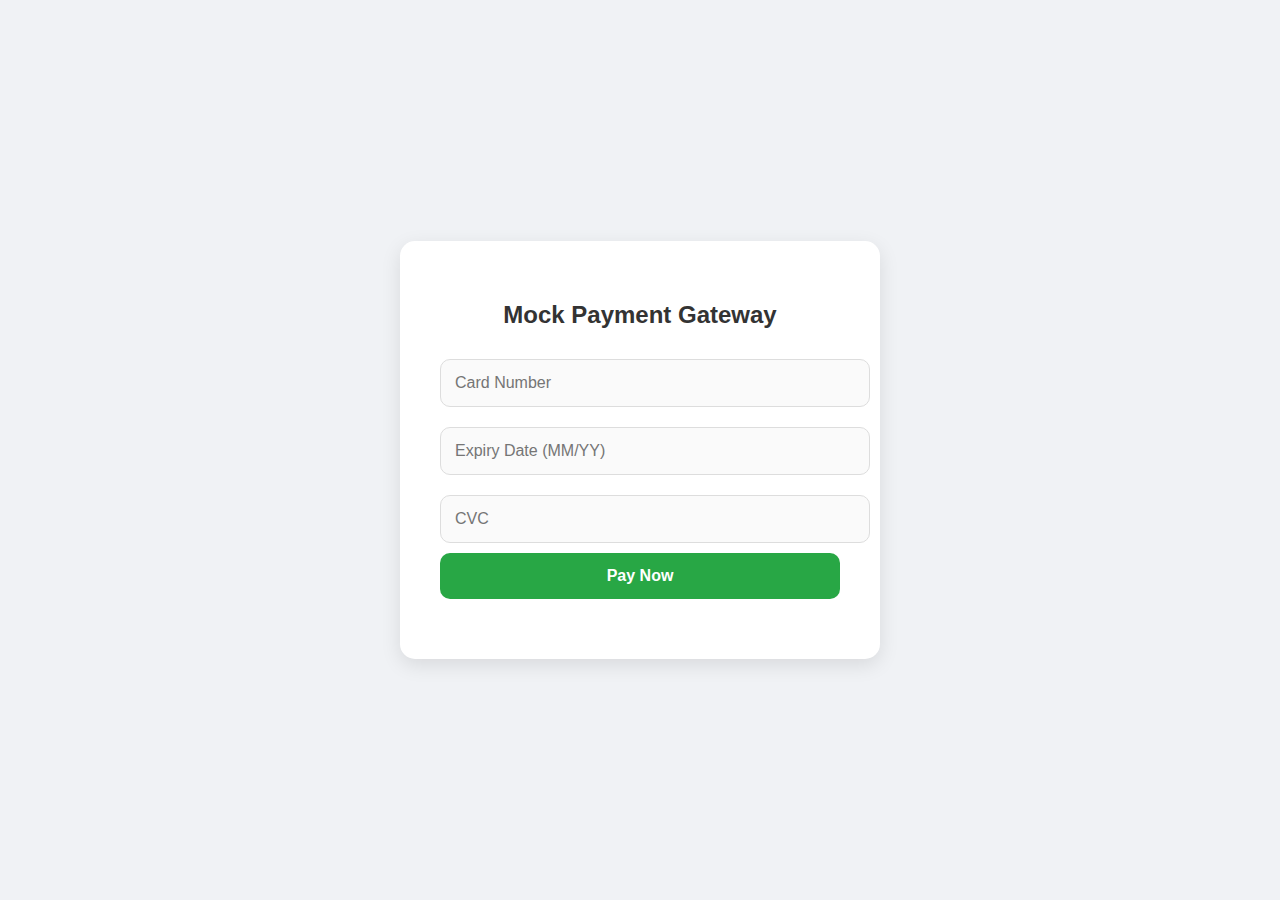
<file: Freelancers-main-copy/payment.html>
<!DOCTYPE html>
<html lang="en">
<head>
    <meta charset="UTF-8">
    <meta name="viewport" content="width=device-width, initial-scale=1.0">
    <title>Mock Payment Gateway</title>
    <style>
        body {
            font-family: 'Poppins', sans-serif;
            background-color: #f0f2f5;
            display: flex;
            justify-content: center;
            align-items: center;
            height: 100vh;
            margin: 0;
        }

        .payment-container {
            background-color: #fff;
            padding: 40px;
            border-radius: 15px;
            box-shadow: 0 6px 20px rgba(0, 0, 0, 0.1);
            width: 400px;
            text-align: center;
            animation: fadeIn 0.5s ease-in-out;
        }

        @keyframes fadeIn {
            from {
                opacity: 0;
            }
            to {
                opacity: 1;
            }
        }

        .payment-container h2 {
            margin-bottom: 20px;
            color: #333;
        }

        .input-field {
            width: 100%;
            padding: 14px;
            margin: 10px 0;
            border-radius: 10px;
            border: 1px solid #ddd;
            background-color: #fafafa;
            font-size: 16px;
        }

        .payment-button {
            background-color: #28a745;
            color: white;
            padding: 14px 20px;
            border: none;
            border-radius: 10px;
            cursor: pointer;
            width: 100%;
            font-size: 16px;
            font-weight: bold;
            transition: background-color 0.3s ease-in-out;
        }

        .payment-button:hover {
            background-color: #218838;
        }

        .spinner {
            display: none;
            margin: 20px auto;
            border: 4px solid #f3f3f3;
            border-top: 4px solid #28a745;
            border-radius: 50%;
            width: 40px;
            height: 40px;
            animation: spin 1s linear infinite;
        }

        @keyframes spin {
            0% { transform: rotate(0deg); }
            100% { transform: rotate(360deg); }
        }

        #payment-message {
            margin-top: 20px;
            font-size: 16px;
            color: red;
        }
    </style>
</head>
<body>

    <div class="payment-container">
        <h2>Mock Payment Gateway</h2>
        <form id="payment-form">
            <input type="text" class="input-field" placeholder="Card Number" required>
            <input type="text" class="input-field" placeholder="Expiry Date (MM/YY)" required>
            <input type="text" class="input-field" placeholder="CVC" required>
            <button class="payment-button" id="submit-button">Pay Now</button>
            <div class="spinner" id="spinner"></div>
            <div id="payment-message"></div>
        </form>
    </div>

    <script>
        const form = document.getElementById('payment-form');
        const submitButton = document.getElementById('submit-button');
        const spinner = document.getElementById('spinner');
        const message = document.getElementById('payment-message');

        form.addEventListener('submit', function(event) {
            event.preventDefault();
            
            // Simulate a delay to mimic payment processing
            spinner.style.display = 'block';
            submitButton.disabled = true;

            setTimeout(() => {
                spinner.style.display = 'none';
                window.location.href = "success.html";  // Redirect to success page
            }, 2000);  // 2 second delay to simulate processing time
        });
    </script>
</body>
</html>
</file>
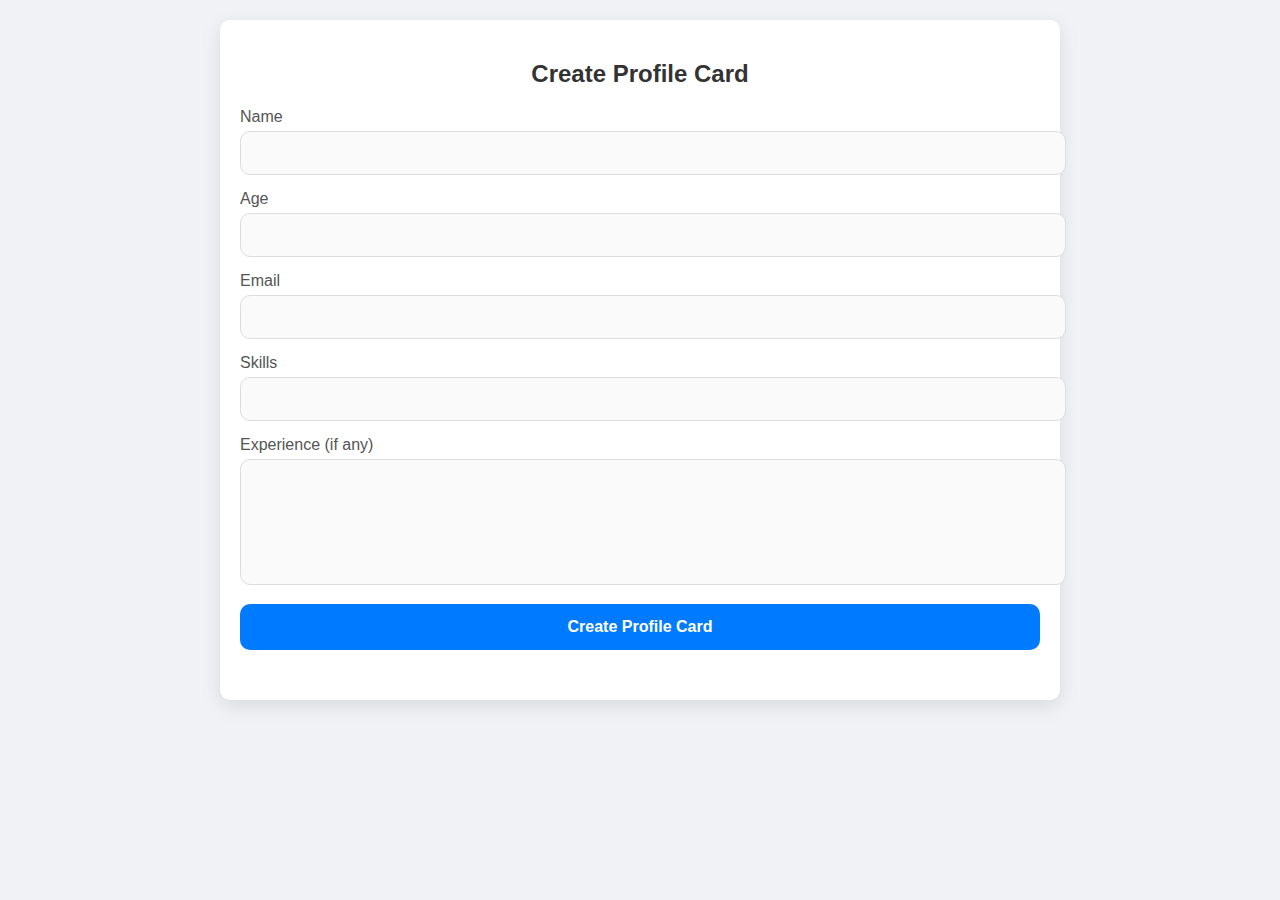
<file: Freelancers-main-copy/profile_create.html>
<!DOCTYPE html>
<html lang="en">
  <head>
    <meta charset="UTF-8" />
    <meta name="viewport" content="width=device-width, initial-scale=1.0" />
    <title>Profile Card</title>
    <style>
      body {
          font-family: 'Poppins', sans-serif;
          background-color: #f0f2f5;
          margin: 0;
          padding: 20px;
      }

      .container {
          max-width: 800px;
          margin: 0 auto;
          padding: 20px;
          background-color: white;
          border-radius: 10px;
          box-shadow: 0 6px 20px rgba(0, 0, 0, 0.1);
          animation: fadeIn 0.5s ease-in-out;
      }

      @keyframes fadeIn {
          from {
              opacity: 0;
          }
          to {
              opacity: 1;
          }
      }

      .title {
          text-align: center;
          color: #333;
          margin-bottom: 20px;
      }

      .form-group {
          margin-bottom: 15px;
      }

      .form-group label {
          display: block;
          margin-bottom: 5px;
          color: #555;
      }

      .form-group input, .form-group textarea {
          width: 100%;
          padding: 12px;
          border-radius: 10px;
          border: 1px solid #ddd;
          font-size: 16px;
          background-color: #fafafa;
      }

      .form-group textarea {
          resize: none;
          height: 100px;
      }

      .submit-button {
          background-color: #007bff;
          color: white;
          padding: 14px 20px;
          border: none;
          border-radius: 10px;
          cursor: pointer;
          width: 100%;
          font-size: 16px;
          font-weight: bold;
          transition: background-color 0.3s ease-in-out;
      }

      .submit-button:hover {
          background-color: #0056b3;
      }

      .card-container {
          margin-top: 30px;
          display: grid;
          grid-template-columns: repeat(auto-fill, minmax(250px, 1fr));
          gap: 20px;
      }

      .card {
          background-color: #fff;
          padding: 20px;
          border-radius: 15px;
          box-shadow: 0 6px 20px rgba(0, 0, 0, 0.1);
          transition: transform 0.3s ease;
          border: 1px solid #ddd;
      }

      .card:hover {
          transform: scale(1.05);
      }

      .card h3 {
          color: #333;
          margin-bottom: 10px;
      }

      .card p {
          color: #777;
          font-size: 14px;
          margin-bottom: 8px;
      }

      .card strong {
          color: #333;
      }
      .remove-card-btn {
          background-color: #ff4d4d;
          color: white;
          padding: 8px 12px;
          border: none;
          border-radius: 5px;
          cursor: pointer;
          font-size: 14px;
          margin-top: 10px;
          display: inline-block;
      }

      .remove-card-btn:hover {
          background-color: #cc0000;
      }
    </style>
  </head>
  <body>
    <div class="container">
      <h2 class="title">Create Profile Card</h2>

      <form id="profile-form">
        <div class="form-group">
          <label for="name">Name</label>
          <input type="text" id="name" required />
        </div>
        <div class="form-group">
          <label for="age">Age</label>
          <input type="number" id="age" required />
        </div>
        <div class="form-group">
          <label for="email">Email</label>
          <input type="email" id="email" required />
        </div>
        <div class="form-group">
          <label for="skills">Skills</label>
          <input type="text" id="skills" required />
        </div>
        <div class="form-group">
          <label for="experience">Experience (if any)</label>
          <textarea id="experience"></textarea>
        </div>
        <button type="submit" class="submit-button">Create Profile Card</button>
      </form>

      <div class="card-container" id="card-container">
        <!-- Profile cards will be dynamically added here -->
      </div>
    </div>
    <script>
      const form = document.getElementById('profile-form');
      const cardContainer = document.getElementById('card-container');

      // Function to load stored cards from localStorage
      function loadCards() {
          const cards = JSON.parse(localStorage.getItem('profileCards')) || [];
          cards.forEach(cardData => {
              addCardToContainer(cardData);
          });
      }

      // Function to save cards to localStorage
      function saveCards(cards) {
          localStorage.setItem('profileCards', JSON.stringify(cards));
      }

      // Function to add a card to the container
      function addCardToContainer(cardData) {
          const card = document.createElement('div');
          card.className = 'card';

          card.innerHTML = `
              <h3>${cardData.name}</h3>
              <p><strong>Age:</strong> ${cardData.age}</p>
              <p><strong>Email:</strong> ${cardData.email}</p>
              <p><strong>Skills:</strong> ${cardData.skills}</p>
              <p><strong>Experience:</strong> ${cardData.experience ? cardData.experience : "No experience provided."}</p>
              <button class="remove-card-btn">Remove</button>
          `;

          // Add event listener to remove button
          card.querySelector('.remove-card-btn').addEventListener('click', function() {
              cardContainer.removeChild(card);
              removeCardFromStorage(cardData);
          });

          cardContainer.appendChild(card);
      }

      // Function to remove a card from localStorage
      function removeCardFromStorage(cardData) {
          let cards = JSON.parse(localStorage.getItem('profileCards')) || [];
          cards = cards.filter(card => card.email !== cardData.email);
          saveCards(cards);
      }

      // Load existing cards on page load
      loadCards();

      form.addEventListener('submit', function(event) {
          event.preventDefault();

          // Get form values
          const name = document.getElementById('name').value;
          const age = document.getElementById('age').value;
          const email = document.getElementById('email').value;
          const skills = document.getElementById('skills').value;
          const experience = document.getElementById('experience').value;

          // Create a card data object
          const cardData = { name, age, email, skills, experience };

          // Add the card to the container
          addCardToContainer(cardData);

          // Save the card to localStorage
          const cards = JSON.parse(localStorage.getItem('profileCards')) || [];
          cards.push(cardData);
          saveCards(cards);

          // Clear the form
          form.reset();

          // Scroll to the new card smoothly
          cardContainer.lastChild.scrollIntoView({ behavior: 'smooth' });
      });
    </script>
  </body>
</html>
</file>
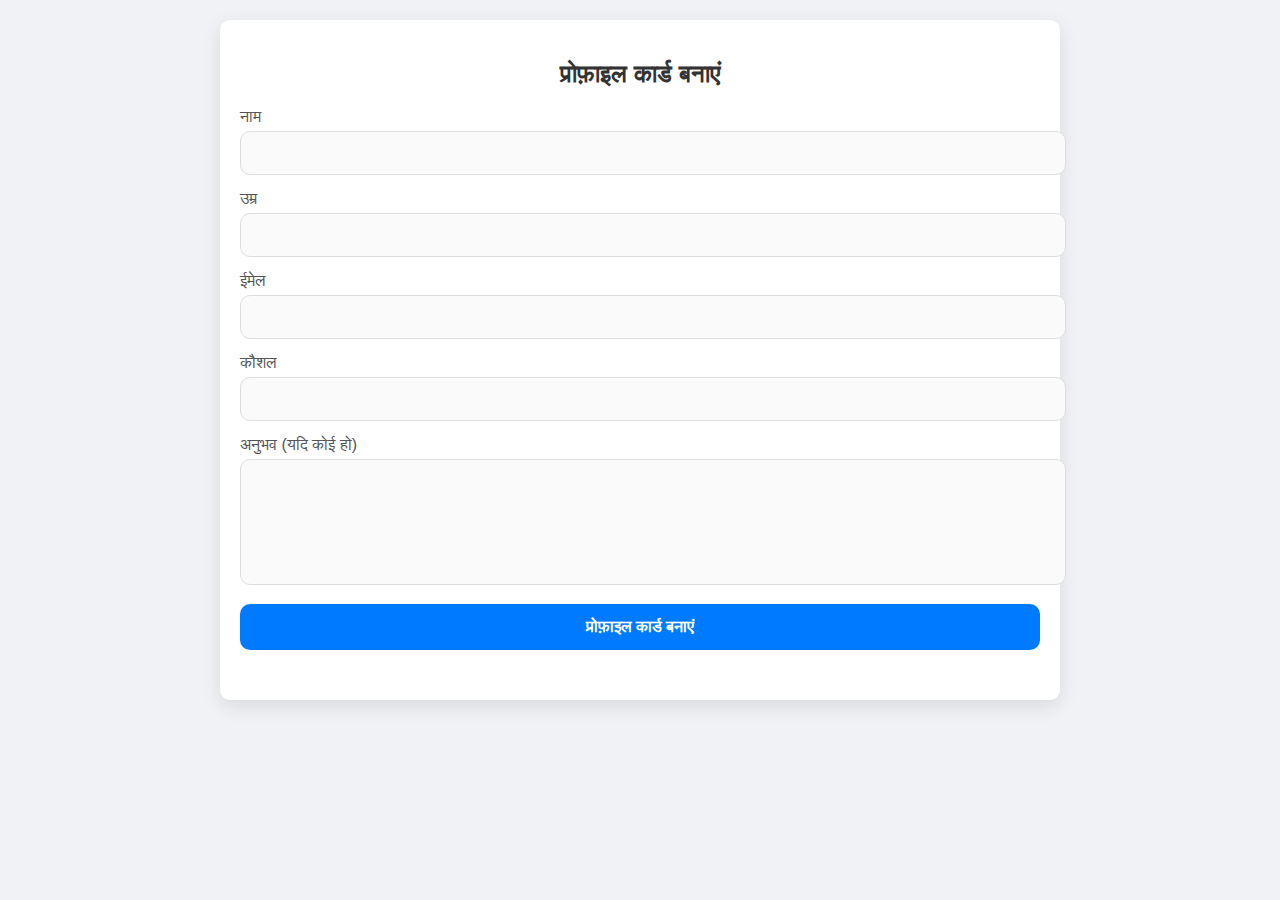
<file: Freelancers-main-copy/profile_hindi.html>
<!DOCTYPE html>
<html lang="hi">
  <head>
    <meta charset="UTF-8" />
    <meta name="viewport" content="width=device-width, initial-scale=1.0" />
    <title>प्रोफ़ाइल कार्ड</title>
    <style>
      body {
          font-family: 'Poppins', sans-serif;
          background-color: #f0f2f5;
          margin: 0;
          padding: 20px;
      }

      .container {
          max-width: 800px;
          margin: 0 auto;
          padding: 20px;
          background-color: white;
          border-radius: 10px;
          box-shadow: 0 6px 20px rgba(0, 0, 0, 0.1);
          animation: fadeIn 0.5s ease-in-out;
      }

      @keyframes fadeIn {
          from {
              opacity: 0;
          }
          to {
              opacity: 1;
          }
      }

      .title {
          text-align: center;
          color: #333;
          margin-bottom: 20px;
      }

      .form-group {
          margin-bottom: 15px;
      }

      .form-group label {
          display: block;
          margin-bottom: 5px;
          color: #555;
      }

      .form-group input, .form-group textarea {
          width: 100%;
          padding: 12px;
          border-radius: 10px;
          border: 1px solid #ddd;
          font-size: 16px;
          background-color: #fafafa;
      }

      .form-group textarea {
          resize: none;
          height: 100px;
      }

      .submit-button {
          background-color: #007bff;
          color: white;
          padding: 14px 20px;
          border: none;
          border-radius: 10px;
          cursor: pointer;
          width: 100%;
          font-size: 16px;
          font-weight: bold;
          transition: background-color 0.3s ease-in-out;
      }

      .submit-button:hover {
          background-color: #0056b3;
      }

      .card-container {
          margin-top: 30px;
          display: grid;
          grid-template-columns: repeat(auto-fill, minmax(250px, 1fr));
          gap: 20px;
      }

      .card {
          background-color: #fff;
          padding: 20px;
          border-radius: 15px;
          box-shadow: 0 6px 20px rgba(0, 0, 0, 0.1);
          transition: transform 0.3s ease;
          border: 1px solid #ddd;
      }

      .card:hover {
          transform: scale(1.05);
      }

      .card h3 {
          color: #333;
          margin-bottom: 10px;
      }

      .card p {
          color: #777;
          font-size: 14px;
          margin-bottom: 8px;
      }

      .card strong {
          color: #333;
      }
      .remove-card-btn {
          background-color: #ff4d4d;
          color: white;
          padding: 8px 12px;
          border: none;
          border-radius: 5px;
          cursor: pointer;
          font-size: 14px;
          margin-top: 10px;
          display: inline-block;
      }

      .remove-card-btn:hover {
          background-color: #cc0000;
      }
    </style>
  </head>
  <body>
    <div class="container">
      <h2 class="title">प्रोफ़ाइल कार्ड बनाएं</h2>

      <form id="profile-form">
        <div class="form-group">
          <label for="name">नाम</label>
          <input type="text" id="name" required />
        </div>
        <div class="form-group">
          <label for="age">उम्र</label>
          <input type="number" id="age" required />
        </div>
        <div class="form-group">
          <label for="email">ईमेल</label>
          <input type="email" id="email" required />
        </div>
        <div class="form-group">
          <label for="skills">कौशल</label>
          <input type="text" id="skills" required />
        </div>
        <div class="form-group">
          <label for="experience">अनुभव (यदि कोई हो)</label>
          <textarea id="experience"></textarea>
        </div>
        <button type="submit" class="submit-button">प्रोफ़ाइल कार्ड बनाएं</button>
      </form>

      <div class="card-container" id="card-container">
        <!-- प्रोफ़ाइल कार्ड यहां गतिशील रूप से जोड़े जाएंगे -->
      </div>
    </div>
    <script>
      const form = document.getElementById('profile-form');
      const cardContainer = document.getElementById('card-container');

      // स्थानीय संग्रहण से संग्रहीत कार्ड लोड करने का कार्य
      function loadCards() {
          const cards = JSON.parse(localStorage.getItem('profileCards')) || [];
          cards.forEach(cardData => {
              addCardToContainer(cardData);
          });
      }

      // कार्ड को स्थानीय संग्रहण में सहेजने का कार्य
      function saveCards(cards) {
          localStorage.setItem('profileCards', JSON.stringify(cards));
      }

      // कार्ड को कंटेनर में जोड़ने का कार्य
      function addCardToContainer(cardData) {
          const card = document.createElement('div');
          card.className = 'card';

          card.innerHTML = `
              <h3>${cardData.name}</h3>
              <p><strong>उम्र:</strong> ${cardData.age}</p>
              <p><strong>ईमेल:</strong> ${cardData.email}</p>
              <p><strong>कौशल:</strong> ${cardData.skills}</p>
              <p><strong>अनुभव:</strong> ${cardData.experience ? cardData.experience : "अनुभव नहीं दिया गया।"}</p>
              <button class="remove-card-btn">हटाएं</button>
          `;

          // हटाने के बटन पर इवेंट लिसनर जोड़ें
          card.querySelector('.remove-card-btn').addEventListener('click', function() {
              cardContainer.removeChild(card);
              removeCardFromStorage(cardData);
          });

          cardContainer.appendChild(card);
      }

      // कार्ड को स्थानीय संग्रहण से हटाने का कार्य
      function removeCardFromStorage(cardData) {
          let cards = JSON.parse(localStorage.getItem('profileCards')) || [];
          cards = cards.filter(card => card.email !== cardData.email);
          saveCards(cards);
      }

      // पृष्ठ लोड पर मौजूदा कार्ड लोड करें
      loadCards();

      form.addEventListener('submit', function(event) {
          event.preventDefault();

          // फ़ॉर्म मान प्राप्त करें
          const name = document.getElementById('name').value;
          const age = document.getElementById('age').value;
          const email = document.getElementById('email').value;
          const skills = document.getElementById('skills').value;
          const experience = document.getElementById('experience').value;

          // कार्ड डेटा ऑब्जेक्ट बनाएं
          const cardData = { name, age, email, skills, experience };

          // कार्ड को कंटेनर में जोड़ें
          addCardToContainer(cardData);

          // कार्ड को स्थानीय संग्रहण में सहेजें
          const cards = JSON.parse(localStorage.getItem('profileCards')) || [];
          cards.push(cardData);
          saveCards(cards);

          // फ़ॉर्म को साफ़ करें
          form.reset();

          // नए कार्ड तक स्मूथली स्क्रॉल करें
          cardContainer.lastChild.scrollIntoView({ behavior: 'smooth' });
      });
    </script>
  </body>
</html>
</file>
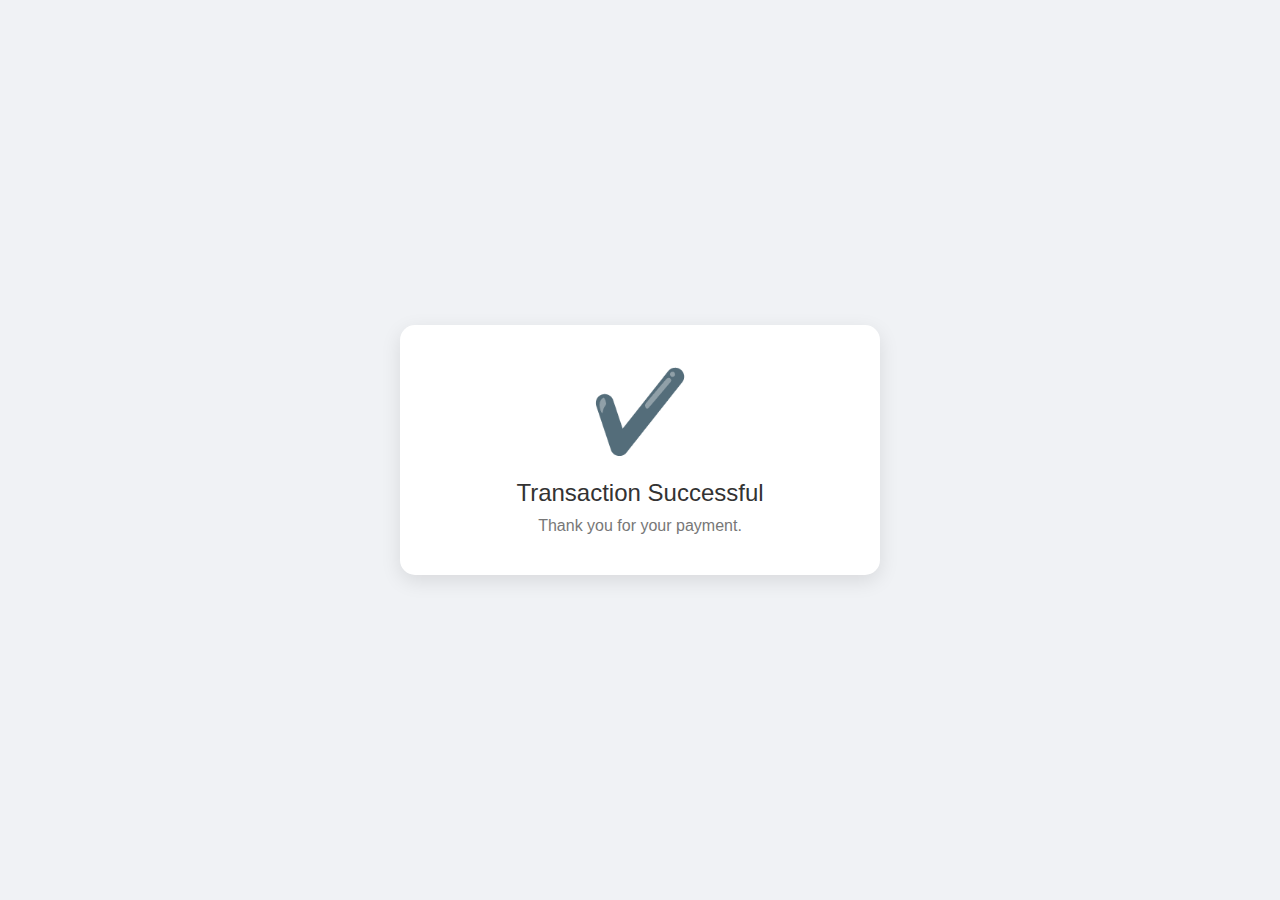
<file: Freelancers-main-copy/success.html>
<!DOCTYPE html>
<html lang="en">
<head>
    <meta charset="UTF-8">
    <meta name="viewport" content="width=device-width, initial-scale=1.0">
    <title>Transaction Successful</title>
    <style>
        body {
            font-family: 'Poppins', sans-serif;
            background-color: #f0f2f5;
            display: flex;
            justify-content: center;
            align-items: center;
            height: 100vh;
            margin: 0;
        }

        .success-container {
            background-color: #fff;
            padding: 40px;
            border-radius: 15px;
            box-shadow: 0 6px 20px rgba(0, 0, 0, 0.1);
            text-align: center;
            width: 400px;
            animation: fadeIn 0.5s ease-in-out;
        }

        @keyframes fadeIn {
            from {
                opacity: 0;
            }
            to {
                opacity: 1;
            }
        }

        .success-icon {
            font-size: 80px;
            color: #28a745;
            margin-bottom: 20px;
        }

        .success-message {
            font-size: 24px;
            color: #333;
            margin-bottom: 10px;
        }

        .success-subtext {
            font-size: 16px;
            color: #777;
        }
    </style>
</head>
<body>

    <div class="success-container">
        <div class="success-icon">✔️</div>
        <div class="success-message">Transaction Successful</div>
        <div class="success-subtext">Thank you for your payment.</div>
    </div>

</body>
</html>
</file>
